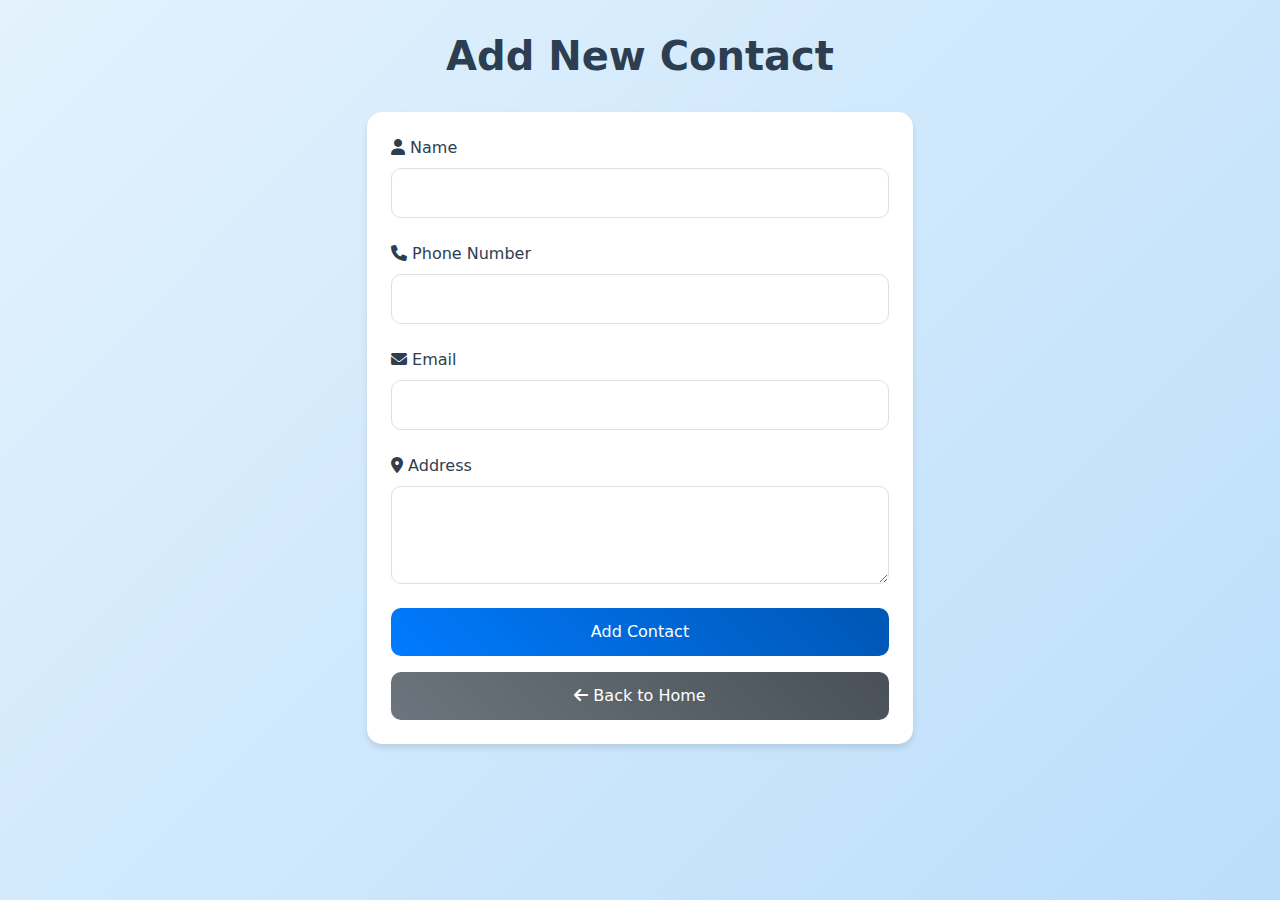
<file: templates/add.html>
<!DOCTYPE html>
<html lang="en">
<head>
    <meta charset="UTF-8">
    <meta name="viewport" content="width=device-width, initial-scale=1.0">
    <title>Add Contact</title>
    <link href="https://cdn.jsdelivr.net/npm/bootstrap@5.1.3/dist/css/bootstrap.min.css" rel="stylesheet">
    <link rel="stylesheet" href="https://cdnjs.cloudflare.com/ajax/libs/font-awesome/6.0.0/css/all.min.css">
    <style>
        body {
            background: linear-gradient(135deg, #e3f2fd 0%, #bbdefb 100%);
            min-height: 100vh;
        }
        .container {
            padding-top: 2rem;
        }
        .card {
            border: none;
            border-radius: 15px;
            box-shadow: 0 4px 6px rgba(0, 0, 0, 0.1);
        }
        .form-control {
            border-radius: 10px;
            border: 1px solid #e0e0e0;
            padding: 12px;
        }
        .form-control:focus {
            box-shadow: 0 0 0 0.2rem rgba(0, 123, 255, 0.25);
            border-color: #80bdff;
        }
        .form-label {
            font-weight: 500;
            color: #2c3e50;
        }
        h1 {
            color: #2c3e50;
            font-weight: 600;
            margin-bottom: 2rem;
        }
        .btn {
            padding: 12px;
            border-radius: 10px;
            font-weight: 500;
        }
        .btn-primary {
            background: linear-gradient(45deg, #007bff, #0056b3);
            border: none;
        }
        .btn-secondary {
            background: linear-gradient(45deg, #6c757d, #495057);
            border: none;
        }
    </style>
</head>
<body>
    <div class="container">
        <h1 class="text-center">Add New Contact</h1>
        <div class="row justify-content-center">
            <div class="col-md-6">
                <div class="card">
                    <div class="card-body p-4">
                        <form action="/add" method="POST">
                            <div class="mb-4">
                                <label for="name" class="form-label">
                                    <i class="fas fa-user"></i> Name
                                </label>
                                <input type="text" class="form-control" id="name" name="name" required>
                            </div>
                            <div class="mb-4">
                                <label for="phone" class="form-label">
                                    <i class="fas fa-phone"></i> Phone Number
                                </label>
                                <input type="tel" class="form-control" id="phone" name="phone" required>
                            </div>
                            <div class="mb-4">
                                <label for="email" class="form-label">
                                    <i class="fas fa-envelope"></i> Email
                                </label>
                                <input type="email" class="form-control" id="email" name="email" required>
                            </div>
                            <div class="mb-4">
                                <label for="address" class="form-label">
                                    <i class="fas fa-map-marker-alt"></i> Address
                                </label>
                                <textarea class="form-control" id="address" name="address" rows="3" required></textarea>
                            </div>
                            <div class="d-grid gap-3">
                                <button type="submit" class="btn btn-primary">
                                     Add Contact
                                </button>
                                <a href="/" class="btn btn-secondary">
                                    <i class="fas fa-arrow-left"></i> Back to Home
                                </a>
                            </div>
                        </form>
                    </div>
                </div>
            </div>
        </div>
    </div>
    <script src="https://cdn.jsdelivr.net/npm/bootstrap@5.1.3/dist/js/bootstrap.bundle.min.js"></script>
</body>
</html>
</file>
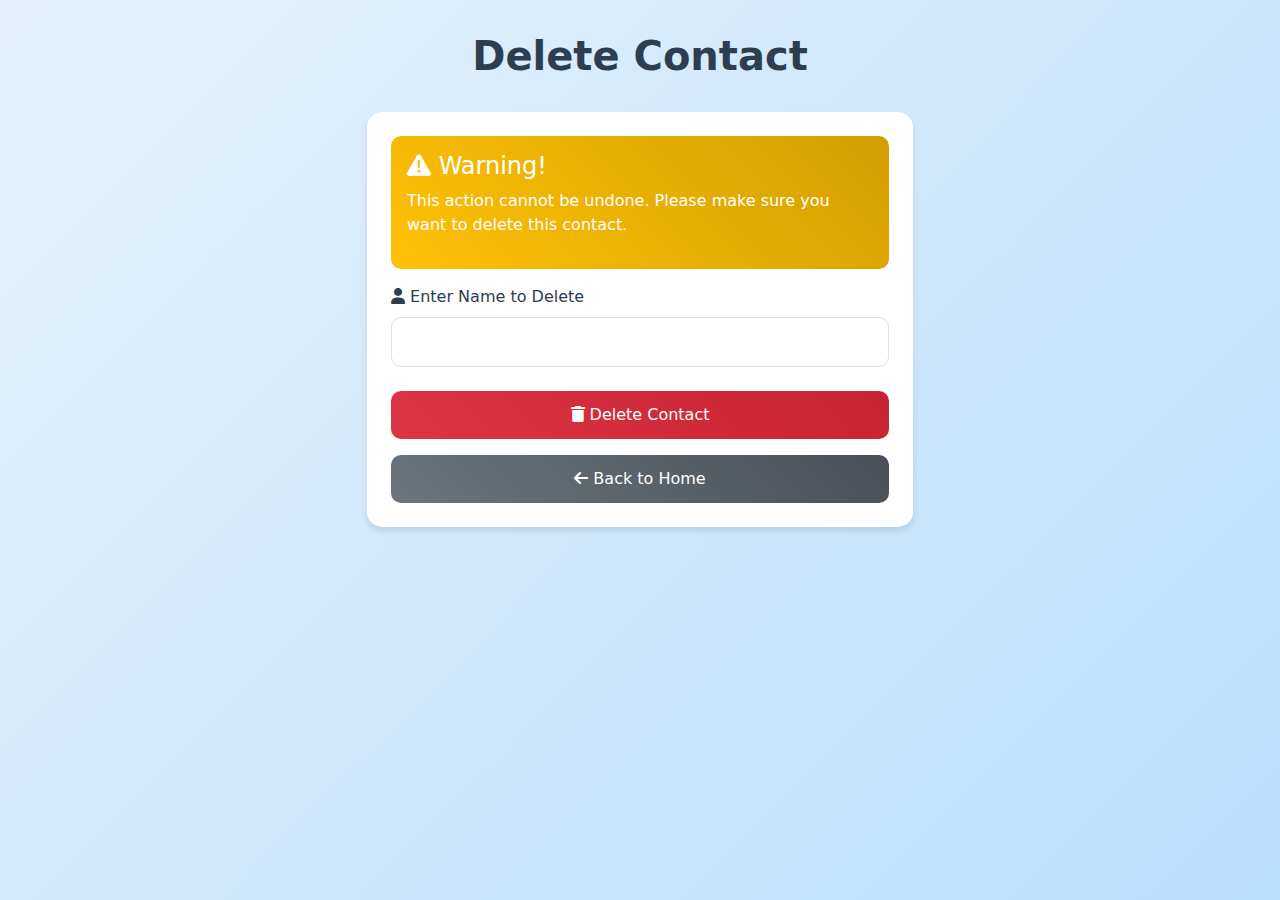
<file: templates/delete.html>
<!DOCTYPE html>
<html lang="en">
<head>
    <meta charset="UTF-8">
    <meta name="viewport" content="width=device-width, initial-scale=1.0">
    <title>Delete Contact</title>
    <link href="https://cdn.jsdelivr.net/npm/bootstrap@5.1.3/dist/css/bootstrap.min.css" rel="stylesheet">
    <link rel="stylesheet" href="https://cdnjs.cloudflare.com/ajax/libs/font-awesome/6.0.0/css/all.min.css">
    <style>
        body {
            background: linear-gradient(135deg, #e3f2fd 0%, #bbdefb 100%);
            min-height: 100vh;
        }
        .container {
            padding-top: 2rem;
        }
        .card {
            border: none;
            border-radius: 15px;
            box-shadow: 0 4px 6px rgba(0, 0, 0, 0.1);
        }
        .form-control {
            border-radius: 10px;
            border: 1px solid #e0e0e0;
            padding: 12px;
        }
        .form-control:focus {
            box-shadow: 0 0 0 0.2rem rgba(0, 123, 255, 0.25);
            border-color: #80bdff;
        }
        .form-label {
            font-weight: 500;
            color: #2c3e50;
        }
        h1 {
            color: #2c3e50;
            font-weight: 600;
            margin-bottom: 2rem;
        }
        .btn {
            padding: 12px;
            border-radius: 10px;
            font-weight: 500;
        }
        .btn-danger {
            background: linear-gradient(45deg, #dc3545, #c82333);
            border: none;
        }
        .btn-secondary {
            background: linear-gradient(45deg, #6c757d, #495057);
            border: none;
        }
        .alert {
            border-radius: 10px;
            border: none;
        }
        .alert-warning {
            background: linear-gradient(45deg, #ffc107, #d39e00);
            color: #fff;
        }
        .alert-warning .alert-heading {
            color: #fff;
        }
    </style>
</head>
<body>
    <div class="container">
        <h1 class="text-center">Delete Contact</h1>
        <div class="row justify-content-center">
            <div class="col-md-6">
                <div class="card">
                    <div class="card-body p-4">
                        <div class="alert alert-warning">
                            <h4 class="alert-heading">
                                <i class="fas fa-exclamation-triangle"></i> Warning!
                            </h4>
                            <p>This action cannot be undone. Please make sure you want to delete this contact.</p>
                        </div>
                        <form action="/delete" method="POST">
                            <div class="mb-4">
                                <label for="name" class="form-label">
                                    <i class="fas fa-user"></i> Enter Name to Delete
                                </label>
                                <input type="text" class="form-control" id="name" name="name" required>
                            </div>
                            <div class="d-grid gap-3">
                                <button type="submit" class="btn btn-danger">
                                    <i class="fas fa-trash"></i> Delete Contact
                                </button>
                                <a href="/" class="btn btn-secondary">
                                    <i class="fas fa-arrow-left"></i> Back to Home
                                </a>
                            </div>
                        </form>
                    </div>
                </div>
            </div>
        </div>
    </div>
    <script src="https://cdn.jsdelivr.net/npm/bootstrap@5.1.3/dist/js/bootstrap.bundle.min.js"></script>
</body>
</html>
</file>
